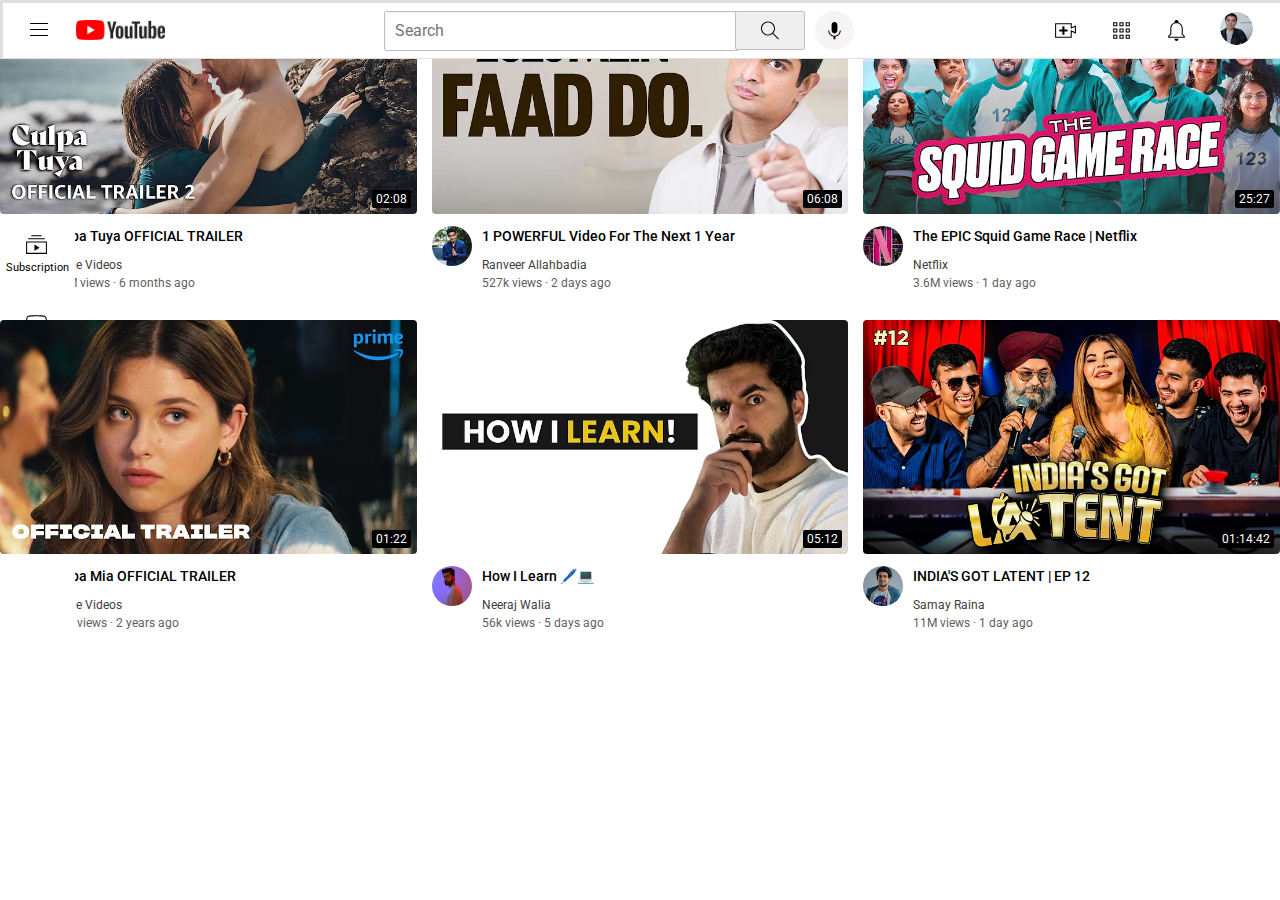
<file: index.html>
<!DOCTYPE html>
<html>
  <head>
    <title>YouTube.com Clone</title>

    <link rel="preconnect" href="https://fonts.googleapis.com">
    <link rel="preconnect" href="https://fonts.gstatic.com" crossorigin>
    <link href="https://fonts.googleapis.com/css2?family=Roboto:wght@400;500;700&display=swap" rel="stylesheet">

    <link rel="stylesheet" href="FOR css/General.css">
    <link rel="stylesheet" href="FOR css/Header.css">
    <link rel="stylesheet" href="FOR css/video.css">
    <link rel="stylesheet" href="FOR css/sidebar.css">

  </head>
  <body>
    <div class="Header">
      <div class="lf1">
        <div class="left-logo">
                  <div><img class="hamburg" src="icon/hamburger-menu.svg"></div>

                  <div><a href="https://www.youtube.com/"><img class="youtube-logo" src="icon/YouTube_Logo_2017.svg.png"></a></div>
        </div>
      </div>
      <div class="cf2">
          <input class="search-bar" type="text" placeholder="Search">
          <button class="search-button"><img class ="search-icon" src="icon/search.svg"></button>
          <button class="Voice-button"><img class="voice-icon" src="icon/voice-search-icon.svg"></button>
      </div>
      <div class="rs3"> 
      <img class="upload" src="icon/upload.svg">
      <img class="apps" src="icon/youtube-apps.svg">
      <img class="notification" src="icon/notifications.svg">
      <a href="https://www.youtube.com/@SuperSimpleDev"><img class="profile" src="profile pic/my-channel.jpeg"></a>
    </div>
    </div>

    <div class="sidebar">
      <div class="sidebar-best">
      <div class="Home">
        <img class="home-icon" src="sidebaricons/home.svg">
        <p class="home-text">Home</p>
      </div>
      </div>

      <div class="sidebar-best">
      <div class="explore">
        <img class="explore-icon" src="sidebaricons/explore.svg">
        <p class="explore-text">Explore</p>
      </div>
      </div>

      <div class="sidebar-best">
      <div class="subscription">
        <img class="subscription-icon" src="sidebaricons/subscriptions.svg">
        <p class="subscription-text">Subscription</p>
      </div>
      </div>

      <div class="sidebar-best">
      <div class="original">
        <img class="original-icon" src="sidebaricons/originals.svg">
        <p class="original-text">Original</p>
      </div>
      </div>

      <div class="sidebar-best">
      <div class="music">
        <img class="music-icon" src="sidebaricons/youtube-music.svg">
        <p class="music-text">YoutubeMusic</p>
      </div>
      </div>
      
      <div class="sidebar-best">
      <div class="library">
        <img class="library-icon" src="sidebaricons/subscriptions.svg">
        <p class="library-text">Library</p>
      </div>
      </div>

      
    </div>
    

    <div class="video-grid">

      <div class="video-preview">
        <div class="thumbnail-row">
          <a href="https://www.youtube.com/watch?v=QT5j0Uf-rdM&pp=ygUJY3VscCB0dXlh">
          <img class="thumbnail" src="Thumbnails/hq210.avif"></a>
          <div class="Video-time">02:08</div>
        </div>
        <div class="video-info-grid">
          <div class="channel-picture">
            <a href="https://www.youtube.com/@PrimeVideo">
            <img class="profile-picture" src="profile pic/channels4_profile.jpg">
          </a>
          </div>
          <div class="video-info">
            <p class="video-title">
              <a class="LINK" href="https://www.youtube.com/watch?v=QT5j0Uf-rdM&pp=ygUJY3VscCB0dXlh">
              Culpa Tuya OFFICIAL TRAILER
            </a>
            </p>
            <p class="video-author">
              <a class="link" href="https://www.youtube.com/@PrimeVideo">
              Prime Videos
            </a>
            </p>
            <p class="video-stats">
              3.4M views &#183; 6 months ago
            </p>
          </div>
        </div>
      </div>
  
      <div class="video-preview">
        <div class="thumbnail-row">
          <a href="https://www.youtube.com/watch?v=5Jn-N4paRx4&pp=ygUPZmFhZCBkbyAyMDI1IG1l">
          <img class="thumbnail" src="Thumbnails/hq723.avif"></a>
          <div class="Video-time">06:08</div>
        </div>
        <div class="video-info-grid">
          <div class="channel-picture"><a href="https://www.youtube.com/@ranveerallahbadia">
            <img class="profile-picture" src="profile pic/channels4_profile 2.jpg"></a>
          </div>
          <div class="video-info">
            <p class="video-title"><a class="LINK" href="https://www.youtube.com/watch?v=5Jn-N4paRx4&pp=ygUPZmFhZCBkbyAyMDI1IG1l">
              1 POWERFUL Video For The Next 1 Year
              </a>
            </p>
            <p class="video-author"><a class="link" href="https://www.youtube.com/@ranveerallahbadia">
              Ranveer Allahbadia
            </a>
            </p>
            <p class="video-stats">
              527k views &#183; 2 days ago
            </p>
          </div>
        </div>
      </div>
  
  
      <div class="video-preview">
        <div class="thumbnail-row">
          <a class="LINK" href="https://www.youtube.com/watch?v=zNQseDrbRr4&t=250s&pp=ygUYVEhFIEFQSUMgU1FVSUQgR0FNRSBSQUNF">
          <img class="thumbnail" src="Thumbnails/hq724.avif">
          <div class="Video-time">25:27</div>
        </a>
        </div>
        <div class="video-info-grid">
          <div class="channel-picture">
            <a href="https://www.youtube.com/@NetflixIndiaOfficial">
            <img class="profile-picture" src="profile pic/channels4_profile 3.jpg">
          </a>
          </div>
          <div class="video-info">
            <p class="video-title">
              The EPIC Squid Game Race | Netflix
            </p>
            <p class="video-author">
              <a class="link" href="https://www.youtube.com/@NetflixIndiaOfficial">
              Netflix
              </a>
            </p>
            <p class="video-stats">
              3.6M views &#183; 1 day ago
            </p>
          </div>
        </div>
      </div>
  
      <div class="video-preview">
        <div class="thumbnail-row">
          <a href="https://www.youtube.com/watch?v=3CpKBAPqqM0&pp=ygUaY3VscGEgbWlhIG9mZmljaWFsIHRyYWlsZXI%3D">
          <img class="thumbnail" src="Thumbnails/hq222.avif">
          <div class="Video-time">01:22</div>
        </a>
        </div>
        <div class="video-info-grid">
          <div class="channel-picture">
            <a href="https://www.youtube.com/@PrimeVideo">
            <img class="profile-picture" src="profile pic/channels4_profile.jpg">
            </a>
          </div>
          <div class="video-info">
            <p class="video-title">
              <a class="LINK" href="https://www.youtube.com/watch?v=3CpKBAPqqM0&pp=ygUaY3VscGEgbWlhIG9mZmljaWFsIHRyYWlsZXI%3D">
              Culpa Mia OFFICIAL TRAILER
            </a>
            </p>
            <p class="video-author">
              <a class="link" href="https://www.youtube.com/@PrimeVideo">
              Prime Videos
            </a>
            </p>
            <p class="video-stats">
              19M views &#183; 2 years ago
            </p>
          </div>
        </div>
      </div>

      <div class="video-preview">
        <div class="thumbnail-row">
          <a href="https://www.youtube.com/watch?v=GrBg40ty0dk&pp=ygUSaG93IGkgbGVhcm4gd2FsaXlh">
          <img class="thumbnail" src="Thumbnails/hq720.avif">
          <div class="Video-time">05:12</div>
        </a>
        </div>
        <div class="video-info-grid">
          <div class="channel-picture">
            <a href="https://www.youtube.com/@ezsnippat">
            <img class="profile-picture" src="profile pic/channels4_profile1.jpg">
          </a>
          </div>
          <div class="video-info">
            <p class="video-title">
              <a class="LINK" href="https://www.youtube.com/watch?v=GrBg40ty0dk&pp=ygUSaG93IGkgbGVhcm4gd2FsaXlh">
              How I Learn 🖊️💻
            </a>
            </p>
            <p class="video-author">
              <a class="link" href="https://www.youtube.com/@ezsnippat">
              Neeraj Walia
              </a>
            </p>
            <p class="video-stats">
              56k views &#183; 5 days ago
            </p>
          </div>
        </div>
      </div>
  
      <div class="video-preview">
        <div class="thumbnail-row">
          <a href="https://www.youtube.com/watch?v=n_E3bLYuQBo&pp=ygUSaW5kaWEncyBnb3QgbGF0ZW50">
          <img class="thumbnail" src="Thumbnails/hq725.avif">
          <div class="Video-time">01:14:42</div>
          </a>
          
        </div>
        <div class="video-info-grid">
          <div class="channel-picture">
            <a href="https://www.youtube.com/@SamayRainaOfficial">
            <img class="profile-picture" src="profile pic/unnamed.jpg">
          </a>
          </div>
          <div class="video-info">
            <p class="video-title">
              <a class="LINK" href="https://www.youtube.com/watch?v=n_E3bLYuQBo&pp=ygUSaW5kaWEncyBnb3QgbGF0ZW50">
              INDIA'S GOT LATENT | EP 12
            </a>
            </p>
            <p class="video-author">
              <a class="link" href="https://www.youtube.com/@SamayRainaOfficial">
              Samay Raina
              </a>
            </p>
            <p class="video-stats">
              11M views &#183; 1 day ago
            </p>
          </div>
        </div>
      </div>
    </div>

    </div>

  </body>
</html>
</file>
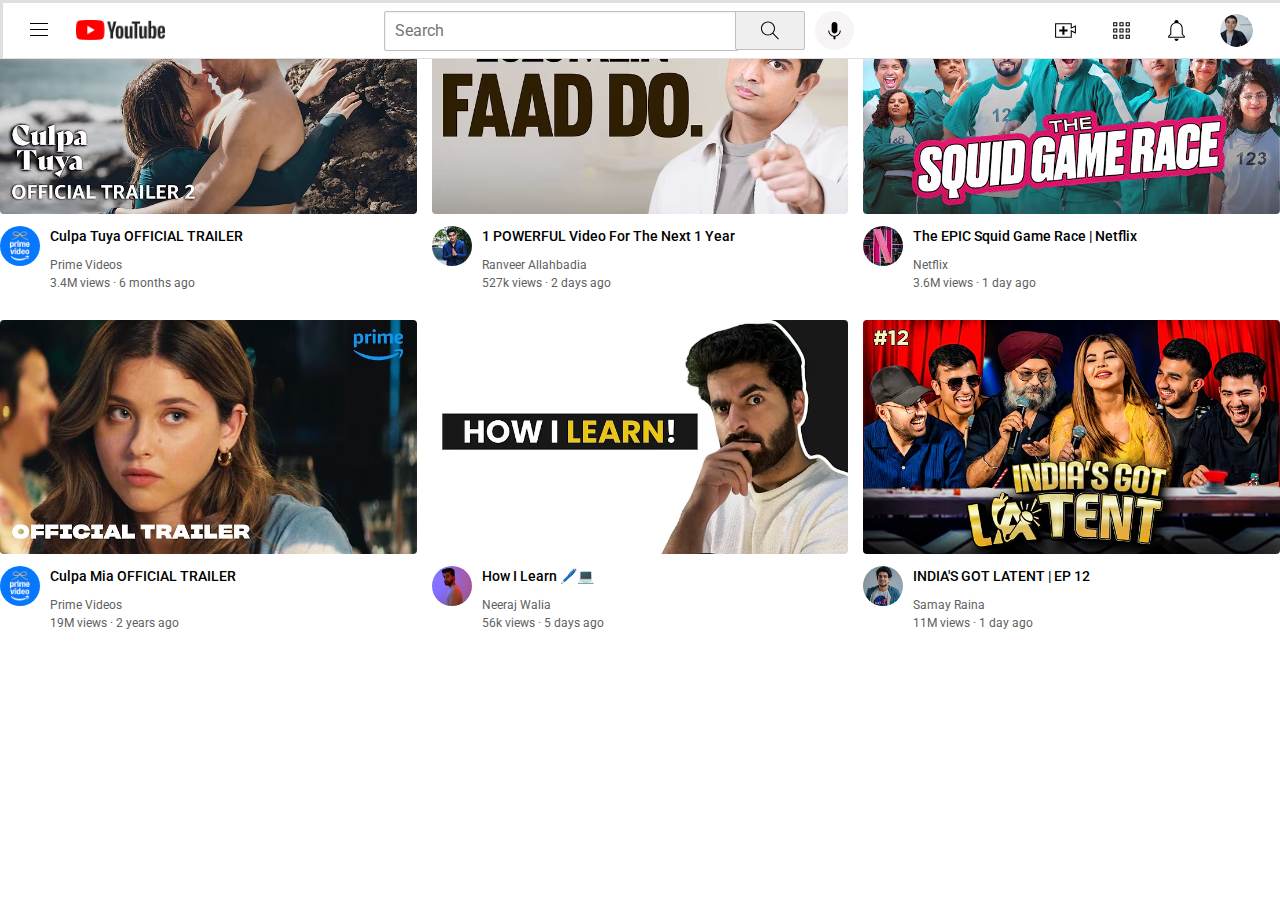
<file: YouTube.html>
<!DOCTYPE html>
<html>
  <head>
    <title>YouTube.com Clone</title>

    <link rel="preconnect" href="https://fonts.googleapis.com">
    <link rel="preconnect" href="https://fonts.gstatic.com" crossorigin>
    <link href="https://fonts.googleapis.com/css2?family=Roboto:wght@400;500;700&display=swap" rel="stylesheet">

    <link rel="stylesheet" href="FOR css/General.css">
    <link rel="stylesheet" href="FOR css/Header.css">
    <link rel="stylesheet" href="FOR css/video.css">

  </head>
  <body>
    <div class="Header">
      <div class="lf1">
        <div class="left-logo">
                  <div><img class="hamburg" src="icon/hamburger-menu.svg"></div>

                  <div><img class="youtube-logo" src="icon/YouTube_Logo_2017.svg.png"></div>
        </div>
      </div>
      <div class="cf2">
          <input class="search-bar" type="text" placeholder="Search">
          <button class="search-button"><img class ="search-icon" src="icon/search.svg"></button>
          <button class="Voice-button"><img class="voice-icon" src="icon/voice-search-icon.svg"></button>
      </div>
      <div class="rs3"> 
      <img class="upload" src="icon/upload.svg">
      <img class="apps" src="icon/youtube-apps.svg">
      <img class="notification" src="icon/notifications.svg">
      <img class="profile" src="profile pic/my-channel.jpeg">
    </div>
    </div>
    

    <div class="video-grid">

      <div class="video-preview">
        <div class="thumbnail-row">
          <img class="thumbnail" src="Thumbnails/hq210.avif">
        </div>
        <div class="video-info-grid">
          <div class="channel-picture">
            <img class="profile-picture" src="profile pic/channels4_profile.jpg">
          </div>
          <div class="video-info">
            <p class="video-title">
              Culpa Tuya OFFICIAL TRAILER
            </p>
            <p class="video-author">
              Prime Videos
            </p>
            <p class="video-stats">
              3.4M views &#183; 6 months ago
            </p>
          </div>
        </div>
      </div>
  
      <div class="video-preview">
        <div class="thumbnail-row">
          <img class="thumbnail" src="Thumbnails/hq723.avif">
        </div>
        <div class="video-info-grid">
          <div class="channel-picture">
            <img class="profile-picture" src="profile pic/channels4_profile 2.jpg">
          </div>
          <div class="video-info">
            <p class="video-title">
              1 POWERFUL Video For The Next 1 Year
            </p>
            <p class="video-author">
              Ranveer Allahbadia
            </p>
            <p class="video-stats">
              527k views &#183; 2 days ago
            </p>
          </div>
        </div>
      </div>
  
  
      <div class="video-preview">
        <div class="thumbnail-row">
          <img class="thumbnail" src="Thumbnails/hq724.avif">
        </div>
        <div class="video-info-grid">
          <div class="channel-picture">
            <img class="profile-picture" src="profile pic/channels4_profile 3.jpg">
          </div>
          <div class="video-info">
            <p class="video-title">
              The EPIC Squid Game Race | Netflix
            </p>
            <p class="video-author">
              Netflix
            </p>
            <p class="video-stats">
              3.6M views &#183; 1 day ago
            </p>
          </div>
        </div>
      </div>
  
      <div class="video-preview">
        <div class="thumbnail-row">
          <img class="thumbnail" src="Thumbnails/hq222.avif">
        </div>
        <div class="video-info-grid">
          <div class="channel-picture">
            <img class="profile-picture" src="profile pic/channels4_profile.jpg">
          </div>
          <div class="video-info">
            <p class="video-title">
              Culpa Mia OFFICIAL TRAILER
            </p>
            <p class="video-author">
              Prime Videos
            </p>
            <p class="video-stats">
              19M views &#183; 2 years ago
            </p>
          </div>
        </div>
      </div>

      <div class="video-preview">
        <div class="thumbnail-row">
          <img class="thumbnail" src="Thumbnails/hq720.avif">
        </div>
        <div class="video-info-grid">
          <div class="channel-picture">
            <img class="profile-picture" src="profile pic/channels4_profile1.jpg">
          </div>
          <div class="video-info">
            <p class="video-title">
              How I Learn 🖊️💻
            </p>
            <p class="video-author">
              Neeraj Walia
            </p>
            <p class="video-stats">
              56k views &#183; 5 days ago
            </p>
          </div>
        </div>
      </div>
  
      <div class="video-preview">
        <div class="thumbnail-row">
          <img class="thumbnail" src="Thumbnails/hq725.avif">
        </div>
        <div class="video-info-grid">
          <div class="channel-picture">
            <img class="profile-picture" src="profile pic/unnamed.jpg">
          </div>
          <div class="video-info">
            <p class="video-title">
              INDIA'S GOT LATENT | EP 12
            </p>
            <p class="video-author">
              Samay Raina
            </p>
            <p class="video-stats">
              11M views &#183; 1 day ago
            </p>
          </div>
        </div>
      </div>
    </div>

    </div>

  </body>
</html>
</file>
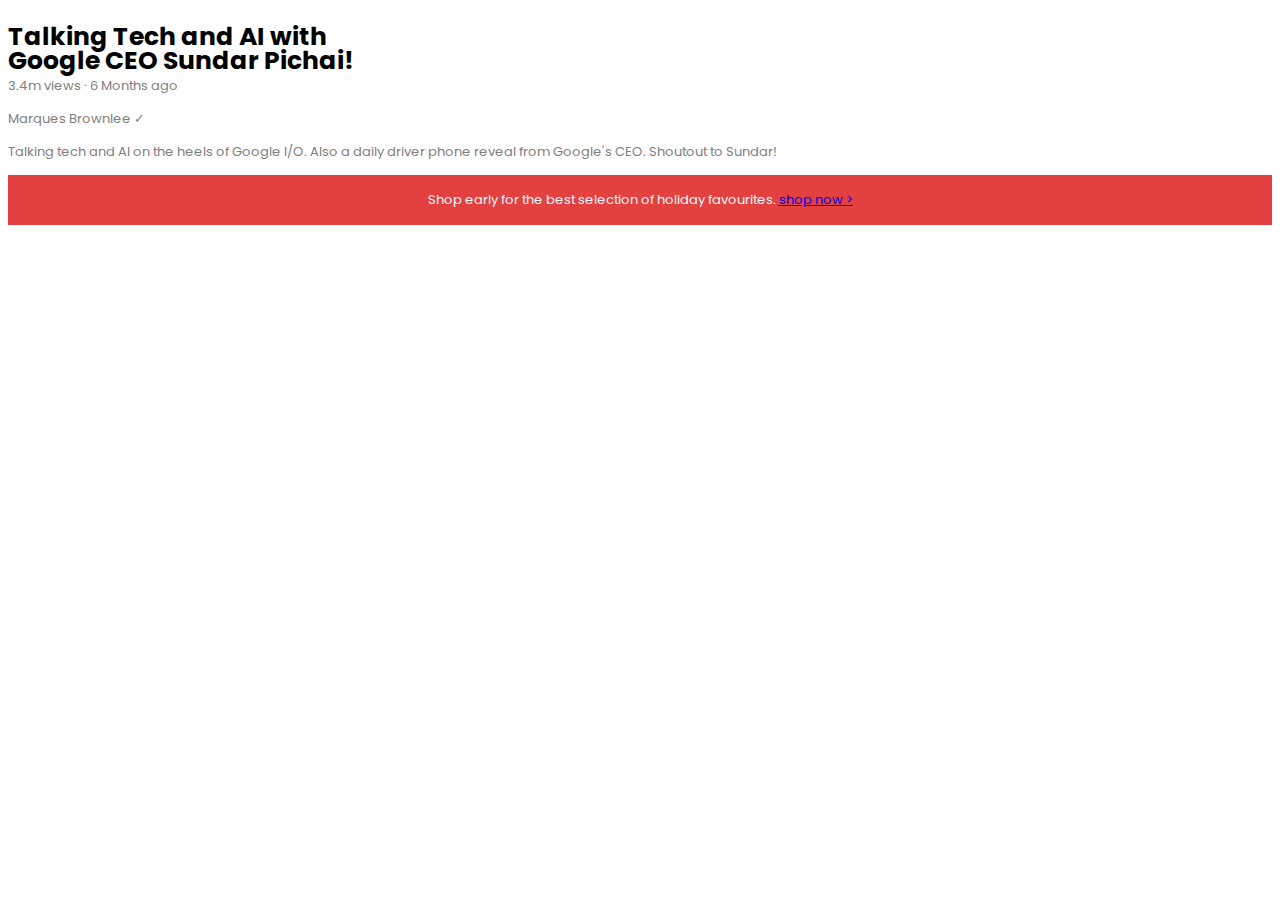
<file: intro/text.html>
<!DOCTYPE html>
<head>
    <link rel="preconnect" href="https://fonts.googleapis.com">
    <link rel="preconnect" href="https://fonts.gstatic.com" crossorigin>
    <link href="https://fonts.googleapis.com/css2?family=Poppins:wght@400;600&display=swap" rel="stylesheet">
    <link rel="stylesheet" href="styles/page.css">
</head>
<title>Page</title>
<body>
    <p class="video">Talking Tech and AI with Google CEO Sundar Pichai!</p>
<p class="views">3.4m views &#183; 6 Months ago</p>
<p class="author">Marques Brownlee &#10003;</p>
<p class="sundar">Talking tech and AI on the heels of Google I/O. Also a daily driver phone reveal from Google's CEO. Shoutout to Sundar!</p>
<p class="apple">Shop early for the best selection of holiday favourites. <a href="https://www.googleadservices.com/pagead/aclk?sa=L&ai=DChcSEwjps9-G6rWKAxWAM4MDHTniAasYABAAGgJzZg&ae=2&aspm=1&co=1&ase=5&gclid=CjwKCAiApY-7BhBjEiwAQMrrEclrJDvaNgWkDicSMA3yrshQxGNpJklP22x7AYYeqOoqvXUphJc9rhoCmRoQAvD_BwE&ohost=www.google.com&cid=CAESVeD2ge5NAje5qqVh5EdU1vKw6nidCwHtTUGEcl5LIa-DhClSHInDASb2E7Qb_XsgVpBe4MRUB8t--XBg4RvgZ1Mzx0gAm4r2Ir6PmiA07kHmAdPUDHw&sig=AOD64_3TiMIqIVmULFAw-faRpbcyS6p8ag&q&adurl&ved=2ahUKEwiLoNqG6rWKAxUSWGwGHfbhBm4Q0Qx6BAgLEAE"><span class="shop">shop now &gt;</span> </a></p>
</body>
</html>
</file>
<file: FOR css/General.css>
p {
    font-family: Roboto, Arial;
    margin-top: 0;
    margin-bottom: 0;
  }
  body{
margin: 0px;
  }
</file>
<file: FOR css/Header.css>
.search-bar {
    display: block;
  }
.Header{
    height: 55px;
    width: 100%;
    flex-direction: row;
    display: flex;
    justify-content: space-between;
    background-color: rgb(255, 255, 255);
    position: fixed;
    left: 0px;
    right: 0px;
    top: 0px;
    border-bottom-width: 1px;
    border-style: solid;
    border-color: rgb(223, 223, 223);
    z-index: 100
   
}
.lf1{
    display: flex;
    align-items: center;
}
.hamburg{
    height: 24px;
    margin-right: 24px;
    margin-left: 24px;
    margin-top: 2px;
    
    
}
.youtube-logo{
    height: 20px;
    
    margin-top: 4px;
   
}
.left-logo{
    display: grid;
    grid-template-columns: 73px 1fr;
}

.cf2{
    display: flex;
    flex:1;
    margin-left: 60px;
    max-width: 470px;
    align-items: center;
}

.search-bar
{ 
    flex: 1;
    height: 36px;
    padding-left: 10px;
    font-size: 16px;
    border-width: 1px;
    border-style: solid;
    border-radius: 2px;
    border-color: rgb(192, 192, 192);
    box-shadow: inset 1px 1px 2px rgb(0,0,0,0.05);
    width: 0;
    
    

}

.search-bar::placeholder
{
     font-family: Roboto,Arial;
     font-size: 16px;
}
.search-button{
    height: 39px;
    width: 70px;
    border-width: 1px;
    border-style: solid;
    border-radius: 2px;
    border-color: rgb(192, 192, 192);
    margin-left: -4px;
    margin-right: 10px;
}
.search-icon{
    height: 25px;
    width: 24px;
    margin-top: 3.5px;
}
.Voice-button{
    height: 39px;
    width: 39px;
    border-width: .5px;
    border-style: hidden;
    border-color: rgb(255, 255, 255);
    border-radius: 50px;
    background-color: rgb(246, 244, 244);
}
.voice-icon{
    height: 23px;
    margin-top: 3.5px;
}
.rs3{
    width: 200px;
    margin-left: 40px;
    margin-right: 30px;
    display: flex;
    align-items: center;
    flex-shrink: 0;
    justify-content: space-between;
    
}
.upload{
    height: 25px;
    
}
.apps{
    height: 25px;
    
}
.notification{
    height: 25px;
    
}
.profile{
    height: 33px;
    border-width: 1px;
    border-style: hidden;
    border-radius: 50px;
}
</file>
<file: FOR css/video.css>
.thumbnail {
    width: 100%;
    display: block;
    margin-top: -20px;
    border-radius: 4px;
    
  }

  
  .video-title {
    margin-top: 0;
    font-size: 14px;
    font-weight: 500;
    line-height: 20px;
    margin-bottom: 12px;
  }
  .video-info-grid {
    display: grid;
    grid-template-columns: 50px 1fr;
  
  }
  
  .profile-picture {
    width: 40px;
    border-radius: 50px;
   
  }

  .thumbnail-row {
    margin-bottom: 12px;
    position: relative;
    

  }

  .video-author,
  .video-stats {
    font-size: 12px;
    color: rgb(96, 96, 96);
  }

  .video-author {
    margin-bottom: 4px;
  }
  .video-grid{
    display: grid;
    grid-template-columns: 1fr 1fr 1fr;
    column-gap: 15px;
    row-gap: 50px;
  }

  .LINK{
    text-decoration: none;
    color: black;
  }

  .link{
    text-decoration: none;
    color: rgb(60, 60, 60);
  }

  .Video-time{
  font-family: Roboto,arial;
    background-color: black;
    color: white;
    font-size: 12px;
    position: absolute;
    bottom: 6px;
    right: 6px;
    padding: 2px 4px;
    border-radius: 2px;


  }
</file>
<file: FOR css/sidebar.css>
.sidebar{
    position: fixed;
    left: 0px;
    bottom: 0px;
    top: 58px;
    width: 75px;
    background-color: rgb(255, 255, 255);
}

.home-icon{
    height: 25px;
    margin-top: 17px;
    margin-left: 24px;
}
.home-text{
   font-size: 11px;
   margin-left: 22px;
}

.explore-icon{
    height: 25px;
    margin-top: 18px;
    margin-left: 24px;
}

.explore-text{
    font-size: 11px;
    margin-left: 18px;
}

.subscription-icon{
    height: 25px;
    margin-top: 18px;
    margin-left: 24px;
}

.subscription-text{
    font-size: 11px;
    margin-left: 6px;
}

.original-icon{
    height: 25px;
    margin-top: 18px;
    margin-left: 24px;
}

.original-text{
    font-size: 11px;
    margin-left: 17px;
}

.music-icon{
    height: 25px;
    margin-top: 18px;
    margin-left: 24px;
}

.music-text{
    font-size: 11px;
    margin-left: 3px;
}

.library-icon{
    height: 25px;
    margin-top: 18px;
    margin-left: 24px;
}

.library-text{
    font-size: 11px;
    margin-left: 20px;
}

.sidebar-best{
    background-color: rgb(255, 255, 255);
    height: 75px;
    margin-bottom: 3px;
    justify-content: center;
}

.sidebar-best:hover{
    background-color: rgb(208, 208, 208);
}
</file>
<file: intro/styles/page.css>
.video{
    font-family: Poppins;
    font-weight: bold;
    font-size: 25px;
    text-align: left;
    width: 400px;
    line-height: 24px;
    margin-bottom: 0px;

}
.views{
    font-family: Poppins;
    font-size: 13px;
    text-align: left;
    color: gray;
    margin-top: 3px;
}
.author{
    font-family: Poppins;
    font-size: 13px;
    text-align: left;
    color: gray;
}
.sundar{
    font-family: Poppins;
    font-size: 13px;
    text-align: left;
    color: gray;
    width: 280;
}
.apple{
    font-family: Poppins;
    font-size: 13px;
    text-align: center;
    background-color: rgb(227, 65, 64);
    color: aliceblue;
    padding-top: 15px;
    padding-bottom: 15px;
    padding-left: 15px;
    padding-right: 15px;
    
}
.shop{
    cursor: pointer;
}
.shop:hover{
    text-decoration: underline;
}
.shop:active{
    color: green;
}
</file>
